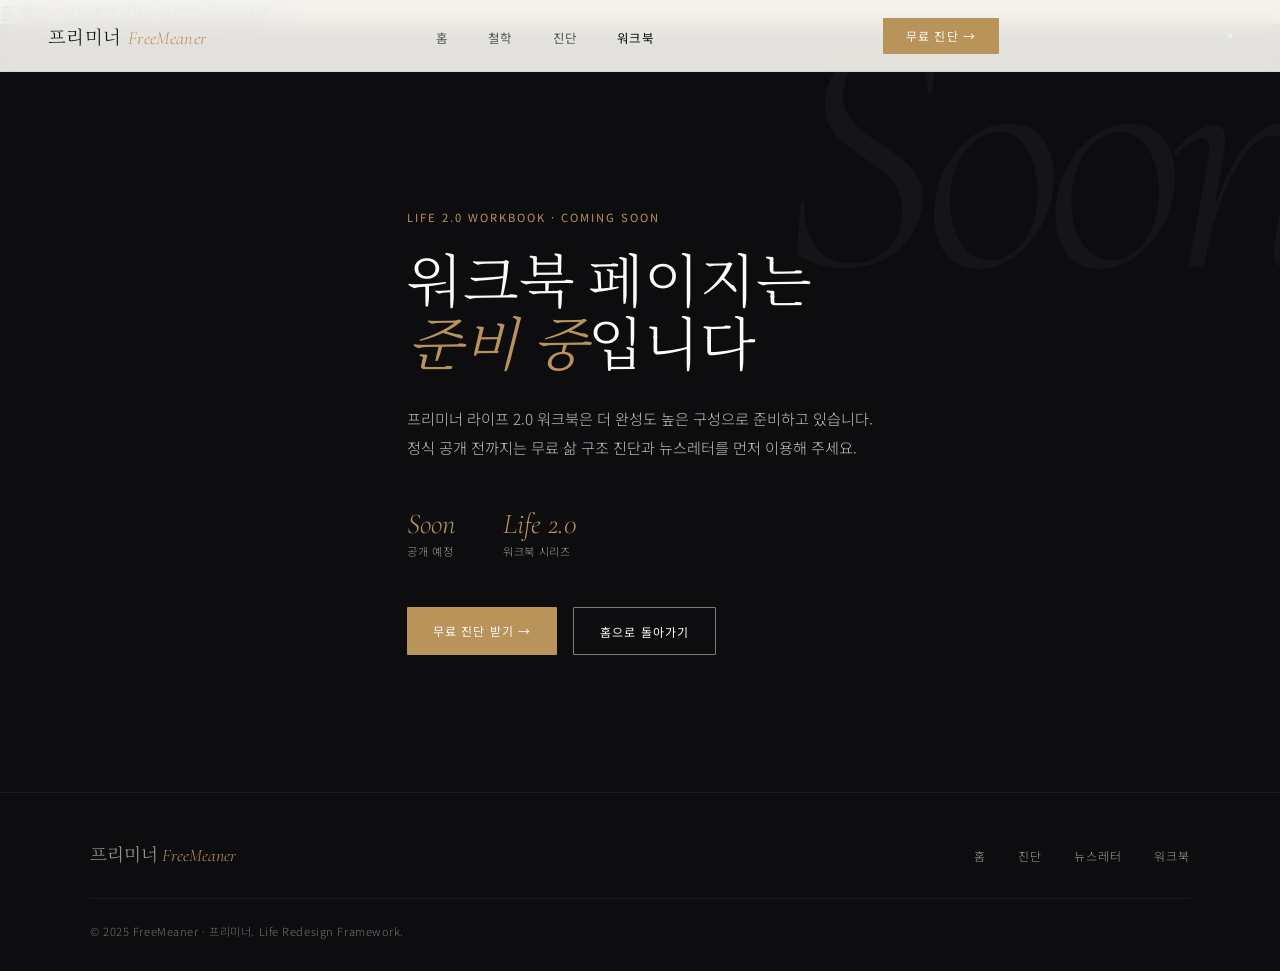
<file: workbook.html>
<!DOCTYPE html>
<html lang="ko">
<head>
<!-- Google Analytics -->
<script async src="https://www.googletagmanager.com/gtag/js?id=G-2MNZL6JLMP"></script>
<script>
  window.dataLayer = window.dataLayer || [];
  function gtag(){dataLayer.push(arguments);}
  gtag("js", new Date());
  gtag("config", "G-2MNZL6JLMP");
</script>
  <meta charset="UTF-8" />
  <meta name="viewport" content="width=device-width, initial-scale=1.0" />
  <title>워크북 준비 중 · 프리미너 FreeMeaner</title>
  <meta name="description" content="프리미너 라이프 2.0 워크북 페이지는 현재 준비 중입니다." />
  <link rel="stylesheet" href="workbook.css" />
</head>
<body>

<!-- ── NAV ── -->
<nav>
  <a class="nav-logo" href="index.html">프리미너 <em>FreeMeaner</em></a>
  <ul class="nav-links">
    <li><a href="index.html">홈</a></li>
    <li><a href="index.html#philosophy">철학</a></li>
    <li><a href="diagnosis.html">진단</a></li>
    <li><a href="workbook.html" class="active">워크북</a></li>
  </ul>
  <a class="nav-cta" href="diagnosis.html">무료 진단 →</a>
  <button class="hamburger" id="hamburger" aria-label="메뉴">
    <span></span><span></span><span></span>
  </button>
</nav>
<div class="mobile-nav" id="mobile-nav">
  <a href="index.html">홈</a>
  <a href="index.html">철학 · 5대 영역</a>
  <a href="diagnosis.html">진단</a>
  <a href="workbook.html">워크북</a>
  <a href="diagnosis.html" class="mn-cta">무료 진단 →</a>
</div>

<!-- ══════════════════════
     COMING SOON
══════════════════════ -->
<section class="page-hero" style="min-height: calc(100vh - 132px); display:flex; align-items:center;">
  <div class="ph-deco">Soon</div>
  <div class="ph-inner">
    <div class="ph-eyebrow">Life 2.0 Workbook · Coming Soon</div>
    <h1 class="ph-title">
      워크북 페이지는<br>
      <em>준비 중</em>입니다
    </h1>
    <p class="ph-sub">
      프리미너 라이프 2.0 워크북은 더 완성도 높은 구성으로 준비하고 있습니다.<br>
      정식 공개 전까지는 무료 삶 구조 진단과 뉴스레터를 먼저 이용해 주세요.
    </p>
    <div class="ph-meta">
      <div class="pm-item">
        <div class="pm-num">Soon</div>
        <div class="pm-label">공개 예정</div>
      </div>
      <div class="pm-item">
        <div class="pm-num">Life 2.0</div>
        <div class="pm-label">워크북 시리즈</div>
      </div>
    </div>
    <div style="margin-top:3rem; display:flex; gap:1rem; flex-wrap:wrap;">
      <a class="nav-cta" href="diagnosis.html" style="display:inline-block; padding:0.9rem 1.6rem;">무료 진단 받기 →</a>
      <a class="nav-cta" href="index.html" style="display:inline-block; padding:0.9rem 1.6rem; background:transparent; color:var(--white); border:0.5px solid rgba(255,255,255,0.45);">홈으로 돌아가기</a>
    </div>
  </div>
</section>

<footer>
  <div class="footer-inner">
    <a class="footer-logo" href="index.html">프리미너 <em>FreeMeaner</em></a>
    <ul class="footer-links">
      <li><a href="index.html">홈</a></li>
      <li><a href="diagnosis.html">진단</a></li>
      <li><a href="newsletter.html">뉴스레터</a></li>
      <li><a href="workbook.html">워크북</a></li>
    </ul>
  </div>
  <p class="footer-copy">© 2025 FreeMeaner · 프리미너. Life Redesign Framework.</p>
</footer>

<script>
(function(){
  var btn = document.getElementById('hamburger');
  var menu = document.getElementById('mobile-nav');
  if(!btn || !menu) return;
  btn.addEventListener('click', function(){
    btn.classList.toggle('open');
    menu.classList.toggle('open');
    document.body.style.overflow = menu.classList.contains('open') ? 'hidden' : '';
  });
})();
</script>
</body>
</html>
</file>
<file: workbook.css>
@import url('https://fonts.googleapis.com/css2?family=Cormorant+Garamond:ital,wght@0,300;0,400;1,300;1,400&family=Noto+Sans+KR:wght@300;400;500&family=Noto+Serif+KR:wght@300;400&display=swap');

*, *::before, *::after { box-sizing: border-box; margin: 0; padding: 0; }

:root {
  --ink:        #0D0D0F;
  --ink-soft:   #1E1E22;
  --mist:       #555558;
  --silver:     #A0A0A8;
  --paper:      #F5F3EE;
  --white:      #FAFAF8;
  --gold:       #B8935A;
  --gold-light: #E8D5B5;
  --gold-pale:  #F6F0E6;
  --teal:       #2D6A5F;
  --d1: #B8935A;
  --d2: #2D6A5F;
  --d3: #7B9E87;
  --d4: #A0856C;
  --d5: #8A7BA8;
  --serif: 'Cormorant Garamond', 'Noto Serif KR', serif;
  --sans:  'Noto Sans KR', sans-serif;
}

html { scroll-behavior: smooth; }
body {
  background: var(--paper);
  font-family: var(--sans);
  color: var(--ink);
  overflow-x: hidden;
}

/* ── ANIMATIONS ── */
@keyframes fadeUp {
  from { opacity: 0; transform: translateY(18px); }
  to   { opacity: 1; transform: translateY(0); }
}
.reveal {
  opacity: 0; transform: translateY(20px);
  transition: opacity 0.7s ease, transform 0.7s ease;
}
.revealed { opacity: 1; transform: none; }

/* ── NAV ── */
nav {
  position: fixed; top: 0; left: 0; right: 0; z-index: 100;
  padding: 1.1rem 3rem;
  display: flex; align-items: center; justify-content: space-between;
  background: rgba(245,243,238,0.92);
  backdrop-filter: blur(14px);
  border-bottom: 0.5px solid rgba(199,199,204,0.45);
}
.nav-logo {
  font-family: var(--serif); font-size: 1.15rem; font-weight: 300;
  color: var(--ink); letter-spacing: 0.02em;
  display: flex; align-items: baseline; gap: 0.4rem;
  text-decoration: none;
}
.nav-logo em { font-style: italic; color: var(--gold); }
.nav-links { display: flex; gap: 2.5rem; list-style: none; }
.nav-links a {
  font-size: 0.78rem; font-weight: 400; color: var(--mist);
  letter-spacing: 0.1em; text-decoration: none; transition: color 0.2s;
}
.nav-links a:hover, .nav-links a.active { color: var(--ink); }
.nav-cta {
  font-size: 0.75rem; font-weight: 400; letter-spacing: 0.1em;
  color: var(--white); background: var(--gold);
  border: none; border-radius: 1px;
  padding: 0.6rem 1.4rem; cursor: pointer; text-decoration: none;
  transition: background 0.2s;
}
.nav-cta:hover { background: #a07a44; }

/* ══════════════════════
   PAGE HERO
══════════════════════ */
.page-hero {
  padding: 9rem 3rem 6rem;
  background: var(--ink);
  position: relative; overflow: hidden;
}
.ph-deco {
  position: absolute; right: -2rem; top: -3rem;
  font-family: var(--serif); font-size: 22rem; font-weight: 300;
  font-style: italic; color: rgba(255,255,255,0.03);
  line-height: 1; pointer-events: none; user-select: none;
  letter-spacing: -0.05em;
}
.ph-inner { max-width: 1100px; margin: 0 auto; position: relative; z-index: 1; }
.ph-eyebrow {
  font-size: 0.7rem; font-weight: 400; letter-spacing: 0.18em;
  color: var(--gold); text-transform: uppercase; margin-bottom: 1.75rem;
  opacity: 0; animation: fadeUp 0.7s ease 0.1s forwards;
}
.ph-title {
  font-family: var(--serif);
  font-size: clamp(2.4rem, 4.5vw, 3.8rem);
  font-weight: 300; line-height: 1.1; color: var(--white);
  margin-bottom: 1.5rem;
  opacity: 0; animation: fadeUp 0.8s ease 0.25s forwards;
}
.ph-title em { font-style: italic; color: var(--gold); }
.ph-sub {
  font-size: 0.95rem; font-weight: 300;
  color: rgba(255,255,255,0.75); line-height: 1.9;
  max-width: 520px; margin-bottom: 3rem;
  opacity: 0; animation: fadeUp 0.8s ease 0.4s forwards;
}
.ph-meta {
  display: flex; gap: 3rem;
  opacity: 0; animation: fadeUp 0.8s ease 0.55s forwards;
}
.pm-item {}
.pm-num {
  font-family: var(--serif); font-style: italic;
  font-size: 1.8rem; font-weight: 300; color: var(--gold); line-height: 1;
}
.pm-label {
  font-size: 0.7rem; font-weight: 300;
  color: rgba(255,255,255,0.60); letter-spacing: 0.06em; margin-top: 0.3rem;
}

/* ══════════════════════
   BUNDLE SECTION
══════════════════════ */
.section-bundle {
  background: var(--gold-pale);
  border-bottom: 0.5px solid var(--gold-light);
  padding: 5rem 3rem;
}
.bundle-inner {
  max-width: 1100px; margin: 0 auto;
  display: grid; grid-template-columns: 1fr 1fr; gap: 5rem; align-items: center;
}
.bundle-left {}
.bundle-eyebrow {
  font-size: 0.7rem; font-weight: 400; letter-spacing: 0.18em;
  color: var(--gold); text-transform: uppercase; margin-bottom: 1.25rem;
}
.bundle-title {
  font-family: var(--serif);
  font-size: clamp(1.8rem, 3vw, 2.5rem);
  font-weight: 300; line-height: 1.2; color: var(--ink); margin-bottom: 1rem;
}
.bundle-title em { font-style: italic; color: var(--gold); }
.bundle-desc {
  font-size: 0.88rem; font-weight: 300; color: var(--mist);
  line-height: 1.9; margin-bottom: 2rem;
}
.bundle-includes {
  display: flex; flex-direction: column; gap: 0.6rem; margin-bottom: 2.5rem;
}
.bi-row {
  display: flex; align-items: center; gap: 0.75rem;
  font-size: 0.82rem; font-weight: 300; color: var(--ink-soft);
}
.bi-dot {
  width: 20px; height: 20px; border-radius: 50%; flex-shrink: 0;
  display: flex; align-items: center; justify-content: center;
  font-size: 0.65rem; font-weight: 500; color: var(--white);
}
.bundle-price-row {
  display: flex; align-items: baseline; gap: 0.75rem; margin-bottom: 1.5rem;
}
.bundle-price {
  font-family: var(--serif); font-size: 2.6rem; font-weight: 300;
  color: var(--ink); font-style: italic;
}
.bundle-price-orig {
  font-size: 1rem; font-weight: 300; color: var(--mist);
  text-decoration: line-through; letter-spacing: 0.02em;
}
.bundle-save {
  font-size: 0.72rem; font-weight: 500; letter-spacing: 0.06em;
  color: var(--white); background: var(--teal);
  padding: 0.25rem 0.65rem; border-radius: 1px;
}
.btn-bundle {
  display: inline-flex; align-items: center; gap: 0.6rem;
  background: var(--ink); color: var(--white); border: none;
  border-radius: 1px; padding: 1rem 2.5rem;
  font-family: var(--sans); font-size: 0.85rem;
  font-weight: 400; letter-spacing: 0.12em; cursor: pointer;
  text-decoration: none; transition: background 0.2s, transform 0.15s;
}
.btn-bundle:hover { background: var(--ink-soft); transform: translateY(-1px); }
.btn-bundle .ext { font-size: 0.8rem; opacity: 0.6; }
.bundle-note {
  margin-top: 0.85rem; font-size: 0.72rem; font-weight: 300;
  color: var(--mist); letter-spacing: 0.03em;
}

.bundle-right {}
.bundle-stack {
  position: relative; height: 340px;
}
.bs-card {
  position: absolute;
  background: var(--white); border: 0.5px solid var(--silver);
  border-radius: 8px; padding: 1.5rem 1.75rem;
  width: 200px;
  box-shadow: 0 2px 16px rgba(0,0,0,0.06);
}
.bs-card:nth-child(1) { top: 0;    left: 20px;  transform: rotate(-3deg); }
.bs-card:nth-child(2) { top: 30px; left: 60px;  transform: rotate(-1deg); }
.bs-card:nth-child(3) { top: 55px; left: 100px; transform: rotate(1deg); }
.bs-card:nth-child(4) { top: 75px; left: 140px; transform: rotate(2.5deg); }
.bs-card:nth-child(5) { top: 90px; left: 180px; transform: rotate(3.5deg); }
.bs-num {
  font-family: var(--serif); font-style: italic;
  font-size: 1.4rem; font-weight: 300; line-height: 1; margin-bottom: 0.4rem;
}
.bs-title {
  font-family: var(--serif); font-size: 0.9rem; font-weight: 400;
  color: var(--ink); margin-bottom: 0.2rem;
}
.bs-pages {
  font-size: 0.68rem; font-weight: 300; color: var(--mist); letter-spacing: 0.04em;
}

/* ══════════════════════
   WORKBOOKS GRID
══════════════════════ */
.section-workbooks {
  padding: 7rem 3rem;
  max-width: 1100px; margin: 0 auto;
}
.sw-header { margin-bottom: 4rem; }
.sw-eyebrow {
  font-size: 0.7rem; font-weight: 400; letter-spacing: 0.18em;
  color: var(--gold); text-transform: uppercase; margin-bottom: 1.25rem;
}
.sw-title {
  font-family: var(--serif);
  font-size: clamp(1.8rem, 3vw, 2.4rem);
  font-weight: 300; line-height: 1.2; color: var(--ink);
}
.sw-title em { font-style: italic; color: var(--gold); }

.workbooks-grid {
  display: flex; flex-direction: column; gap: 1.5rem;
}

.wb-card {
  background: var(--white);
  border: 0.5px solid var(--silver);
  border-radius: 10px; overflow: hidden;
  display: grid; grid-template-columns: 280px 1fr auto;
  transition: border-color 0.25s, box-shadow 0.25s;
}
.wb-card:hover {
  border-color: rgba(184,147,90,0.4);
  box-shadow: 0 4px 24px rgba(0,0,0,0.07);
}

.wb-cover {
  padding: 2rem 2rem 2rem 2.5rem;
  display: flex; flex-direction: column; justify-content: space-between;
  border-right: 0.5px solid var(--silver);
  position: relative; overflow: hidden;
}
.wb-cover::before {
  content: ''; position: absolute; top: 0; left: 0; bottom: 0; width: 3px;
}
.wb-num {
  font-family: var(--serif); font-style: italic;
  font-size: 3rem; font-weight: 300; line-height: 1;
  margin-bottom: 0.5rem;
}
.wb-domain {
  font-size: 0.68rem; font-weight: 400; letter-spacing: 0.14em;
  text-transform: uppercase; margin-bottom: 1.25rem;
}
.wb-title {
  font-family: var(--serif); font-size: 1.25rem; font-weight: 400;
  color: var(--ink); line-height: 1.3; margin-bottom: 0.25rem;
}
.wb-subtitle {
  font-size: 0.75rem; font-weight: 300; color: var(--mist);
  line-height: 1.6;
}
.wb-pages {
  font-size: 0.68rem; font-weight: 300; color: var(--silver);
  letter-spacing: 0.06em; margin-top: 1.5rem;
}

.wb-body {
  padding: 2rem 2.5rem;
  display: flex; flex-direction: column; justify-content: space-between;
}
.wb-desc {
  font-size: 0.85rem; font-weight: 300; color: var(--mist);
  line-height: 1.85; margin-bottom: 1.5rem; max-width: 400px;
}
.wb-chapters { display: flex; flex-direction: column; gap: 0.45rem; }
.wb-ch {
  display: flex; align-items: center; gap: 0.6rem;
  font-size: 0.78rem; font-weight: 300; color: var(--ink-soft);
}
.wb-ch-num {
  font-family: var(--serif); font-style: italic;
  font-size: 0.75rem; color: var(--mist); min-width: 20px;
}

.wb-action {
  padding: 2rem 2.5rem 2rem 1rem;
  display: flex; flex-direction: column;
  align-items: flex-end; justify-content: space-between;
  min-width: 160px;
}
.wb-price {
  font-family: var(--serif); font-style: italic;
  font-size: 1.8rem; font-weight: 300; color: var(--ink);
  text-align: right;
}
.wb-price-label {
  font-size: 0.68rem; font-weight: 300; color: var(--mist);
  letter-spacing: 0.04em; text-align: right; margin-top: 0.2rem;
}
.btn-buy {
  display: inline-flex; align-items: center; justify-content: center;
  gap: 0.4rem;
  text-decoration: none; border: none; cursor: pointer;
  border-radius: 1px; padding: 0.75rem 1.5rem;
  font-family: var(--sans); font-size: 0.78rem;
  font-weight: 400; letter-spacing: 0.1em;
  transition: all 0.2s;
  white-space: nowrap;
}
.btn-buy-primary {
  background: var(--ink); color: var(--white);
}
.btn-buy-primary:hover { background: var(--ink-soft); }

.btn-buy-outline {
  background: transparent; color: var(--mist);
  border: 0.5px solid var(--silver);
  margin-top: 0.5rem;
}
.btn-buy-outline:hover { border-color: var(--ink); color: var(--ink); }


/* ══════════════════════
   HOW IT WORKS
══════════════════════ */
.section-how {
  background: var(--white);
  border-top: 0.5px solid var(--silver);
  border-bottom: 0.5px solid var(--silver);
  padding: 6rem 3rem;
}
.how-inner { max-width: 1100px; margin: 0 auto; }
.how-eyebrow {
  font-size: 0.7rem; font-weight: 400; letter-spacing: 0.18em;
  color: var(--gold); text-transform: uppercase; margin-bottom: 1.25rem;
}
.how-title {
  font-family: var(--serif);
  font-size: clamp(1.6rem, 2.8vw, 2.2rem);
  font-weight: 300; color: var(--ink); margin-bottom: 3.5rem;
}
.how-title em { font-style: italic; color: var(--gold); }

.how-steps {
  display: grid; grid-template-columns: repeat(4, 1fr); gap: 2rem;
  position: relative;
}
.how-steps::before {
  content: '';
  position: absolute; top: 22px; left: 11%; right: 11%;
  height: 0.5px; background: var(--silver); z-index: 0;
}
.how-step {
  display: flex; flex-direction: column; align-items: center;
  text-align: center; position: relative; z-index: 1;
}
.hs-circle {
  width: 44px; height: 44px; border-radius: 50%;
  background: var(--white); border: 0.5px solid var(--silver);
  display: flex; align-items: center; justify-content: center;
  margin-bottom: 1.25rem;
  font-family: var(--serif); font-style: italic;
  font-size: 1rem; font-weight: 300; color: var(--gold);
  transition: border-color 0.2s, background 0.2s;
}
.how-step:hover .hs-circle {
  background: var(--ink); border-color: var(--ink); color: var(--white);
}
.hs-title {
  font-family: var(--serif); font-size: 1rem; font-weight: 400;
  color: var(--ink); margin-bottom: 0.5rem;
}
.hs-desc {
  font-size: 0.78rem; font-weight: 300; color: var(--mist); line-height: 1.7;
}

/* ══════════════════════
   FAQ
══════════════════════ */
.section-faq { padding: 6rem 3rem; max-width: 760px; margin: 0 auto; }
.faq-eyebrow {
  font-size: 0.7rem; font-weight: 400; letter-spacing: 0.18em;
  color: var(--gold); text-transform: uppercase; margin-bottom: 1.25rem;
}
.faq-title {
  font-family: var(--serif);
  font-size: clamp(1.6rem, 2.8vw, 2.2rem);
  font-weight: 300; color: var(--ink); margin-bottom: 3rem;
}
.faq-title em { font-style: italic; color: var(--gold); }

.faq-item {
  border-top: 0.5px solid var(--silver); overflow: hidden;
}
.faq-item:last-child { border-bottom: 0.5px solid var(--silver); }
.faq-q {
  width: 100%; background: none; border: none; text-align: left;
  padding: 1.4rem 0; cursor: pointer;
  display: flex; justify-content: space-between; align-items: center;
  font-family: var(--serif); font-size: 1.05rem; font-weight: 400;
  color: var(--ink);
}
.faq-icon {
  width: 20px; height: 20px; flex-shrink: 0;
  position: relative; transition: transform 0.3s;
}
.faq-icon::before, .faq-icon::after {
  content: ''; position: absolute;
  background: var(--mist); border-radius: 1px;
  transition: opacity 0.3s, transform 0.3s;
}
.faq-icon::before { width: 12px; height: 1px; top: 50%; left: 50%; transform: translate(-50%,-50%); }
.faq-icon::after  { width: 1px; height: 12px; top: 50%; left: 50%; transform: translate(-50%,-50%); }
.faq-item.open .faq-icon::after { opacity: 0; }
.faq-a {
  max-height: 0; overflow: hidden;
  transition: max-height 0.35s ease, padding 0.3s ease;
}
.faq-item.open .faq-a { max-height: 300px; padding-bottom: 1.4rem; }
.faq-a-text {
  font-size: 0.85rem; font-weight: 300; color: var(--mist); line-height: 1.85;
}

/* ══════════════════════
   CTA
══════════════════════ */
.section-cta {
  background: var(--ink);
  padding: 7rem 3rem; text-align: center;
}
.sc-eyebrow {
  font-size: 0.7rem; font-weight: 400; letter-spacing: 0.18em;
  color: rgba(184,147,90,0.8); text-transform: uppercase; margin-bottom: 1.5rem;
}
.sc-title {
  font-family: var(--serif);
  font-size: clamp(2rem, 3.5vw, 3rem);
  font-weight: 300; color: var(--white); line-height: 1.15; margin-bottom: 1.25rem;
}
.sc-title em { font-style: italic; color: var(--gold); }
.sc-sub {
  font-size: 0.88rem; font-weight: 300;
  color: rgba(255,255,255,0.72); line-height: 1.8;
  max-width: 380px; margin: 0 auto 3rem;
}
.sc-actions { display: flex; gap: 1rem; justify-content: center; flex-wrap: wrap; }
.btn-gold {
  background: var(--gold); color: var(--white); border: none; border-radius: 1px;
  padding: 1rem 2.5rem; font-family: var(--sans); font-size: 0.82rem;
  font-weight: 400; letter-spacing: 0.1em; cursor: pointer;
  text-decoration: none; transition: background 0.2s;
}
.btn-gold:hover { background: #a07a44; }
.btn-outline-w {
  background: transparent; color: rgba(255,255,255,0.6);
  border: 0.5px solid rgba(255,255,255,0.45); border-radius: 1px;
  padding: 1rem 2.5rem; font-family: var(--sans); font-size: 0.82rem;
  font-weight: 400; letter-spacing: 0.1em; cursor: pointer;
  text-decoration: none; transition: all 0.2s;
}
.btn-outline-w:hover { border-color: rgba(255,255,255,0.5); color: var(--white); }

/* ══════════════════════
   FOOTER
══════════════════════ */
footer {
  background: var(--ink);
  padding: 3rem 3rem 2rem;
  border-top: 0.5px solid rgba(255,255,255,0.06);
}
.footer-inner {
  max-width: 1100px; margin: 0 auto;
  display: flex; justify-content: space-between; align-items: center;
  padding-bottom: 2rem;
  border-bottom: 0.5px solid rgba(255,255,255,0.06);
}
.footer-logo {
  font-family: var(--serif); font-size: 1.1rem; font-weight: 300;
  color: rgba(255,255,255,0.6); text-decoration: none;
}
.footer-logo em { font-style: italic; color: var(--gold); }
.footer-links { display: flex; gap: 2rem; list-style: none; }
.footer-links a {
  font-size: 0.75rem; font-weight: 300;
  color: rgba(255,255,255,0.60); text-decoration: none;
  letter-spacing: 0.08em; transition: color 0.2s;
}
.footer-links a:hover { color: rgba(255,255,255,0.7); }
.footer-copy {
  max-width: 1100px; margin: 1.5rem auto 0;
  font-size: 0.7rem; font-weight: 300;
  color: rgba(255,255,255,0.42); letter-spacing: 0.05em;
}

/* ══════════════════════
   RESPONSIVE
══════════════════════ */
@media (max-width: 960px) {
  nav { padding: 1rem 1.5rem; }
  .nav-links { display: none; }
  .page-hero { padding: 7rem 1.5rem 4rem; }
  .bundle-inner { grid-template-columns: 1fr; gap: 3rem; }
  .bundle-stack { height: 220px; }
  .section-workbooks { padding: 5rem 1.5rem; }
  .wb-card { grid-template-columns: 1fr; }
  .wb-cover { border-right: none; border-bottom: 0.5px solid var(--silver); }
  .wb-action {
    flex-direction: row; align-items: center;
    padding: 1.5rem 2rem; min-width: unset;
    border-top: 0.5px solid var(--silver);
  }
  .how-steps { grid-template-columns: 1fr 1fr; gap: 2rem; }
  .how-steps::before { display: none; }
  .section-bundle { padding: 4rem 1.5rem; }
  .section-how { padding: 4rem 1.5rem; }
  .section-faq { padding: 4rem 1.5rem; }
  footer { padding: 2rem 1.5rem; }
  .footer-inner { flex-direction: column; gap: 1.5rem; align-items: flex-start; }
}

/* ══════════════════════════════
   WORKBOOK MOBILE (≤600px)
══════════════════════════════ */
@media (max-width: 600px) {
  nav { padding: 0.9rem 1.25rem; }
  .nav-links { display: none; }
  .nav-cta   { display: none; }
  .hamburger { display: flex; }

  .page-hero { padding: 5.5rem 1.25rem 3.5rem; }
  .ph-title  { font-size: 2.2rem; }
  .ph-meta   { gap: 1.5rem; }

  .section-bundle { padding: 3.5rem 1.25rem; }
  .bundle-inner { grid-template-columns: 1fr; gap: 2.5rem; }
  .bundle-title { font-size: 1.75rem; }
  .bundle-stack { height: 200px; }
  .bs-card { width: 160px; }
  .btn-bundle { width: 100%; justify-content: center; }

  .section-workbooks { padding: 3.5rem 1.25rem; }
  .sw-heading { font-size: 1.75rem; }
  .wb-card { grid-template-columns: 1fr; }
  .wb-cover { border-right: none; border-bottom: 0.5px solid var(--silver); padding: 1.5rem 1.25rem; }
  .wb-body  { padding: 1.5rem 1.25rem; }
  .wb-action {
    flex-direction: row; align-items: center; justify-content: space-between;
    padding: 1.25rem 1.25rem;
    border-top: 0.5px solid var(--silver); min-width: unset;
  }
  .btn-buy { padding: 0.7rem 1.25rem; font-size: 0.75rem; }

  .section-how { padding: 3.5rem 1.25rem; }
  .how-steps { grid-template-columns: 1fr 1fr; gap: 1.5rem; }
  .how-steps::before { display: none; }

  .section-faq { padding: 3.5rem 1.25rem; }

  .section-cta { padding: 4rem 1.25rem; }
  .sc-title { font-size: 1.9rem; }
  .sc-actions { flex-direction: column; align-items: stretch; }
  .sc-actions .btn-gold, .sc-actions .btn-outline-w { text-align: center; }

  footer { padding: 2rem 1.25rem 1.5rem; }
  .footer-inner { flex-direction: column; gap: 1.25rem; align-items: flex-start; }
  .footer-links { flex-wrap: wrap; gap: 1rem 1.5rem; }
}
</file>
